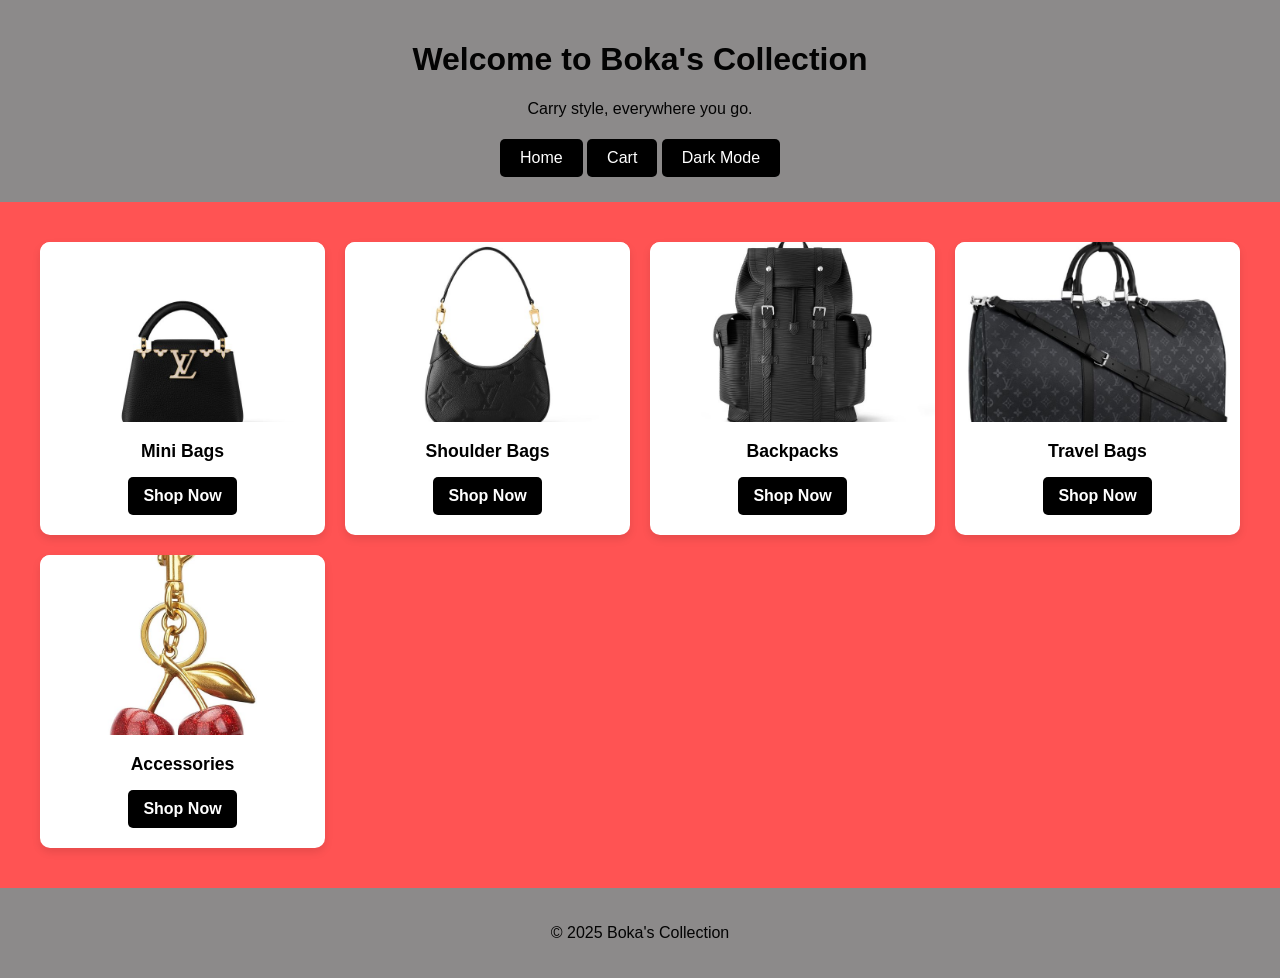
<file: index.html>
<!DOCTYPE html>
<html lang="en">
<head>
  <meta charset="UTF-8" />
  <meta name="viewport" content="width=device-width, initial-scale=1.0" />
  <title>Boka's Collection</title>
  <link rel="stylesheet" href="style.css" />
</head>
<body>
  <header>
    <h1>Welcome to Boka's Collection</h1>
    <p>Carry style, everywhere you go.</p>
    <nav class="navbar">
      <a href="index.html"><button class="button-black">Home</button></a>
      <a href="cart.html"><button class="button-black">Cart</button></a>
      <a href="theme-toggle.js"><button class="button-black">Dark Mode</button></a>
    </nav>
  </header>

  <!-- Categories Section -->
  <main id="categories" class="categories-container">
    <section class="category">
      <img src="assets/images/mini bags.jpeg" alt="Mini Bags" />
      <h2>Mini Bags</h2>
      <a href="mini-bags.html" class="shop-button">Shop Now</a>
    </section>
    <section class="category">
      <img src="assets/images/shoulder bags.jpeg" alt="Shoulder Bags" />
      <h2>Shoulder Bags</h2>
      <a href="shoulder-bags.html" class="shop-button">Shop Now</a>
    </section>
    <section class="category">
      <img src="assets/images/backpacks.jpeg" alt="Backpacks" />
      <h2>Backpacks</h2>
      <a href="backpacks.html" class="shop-button">Shop Now</a>
    </section>
    <section class="category">
      <img src="assets/images/travel bags.jpeg" alt="Travel Bags" />
      <h2>Travel Bags</h2>
      <a href="travel-bags.html" class="shop-button">Shop Now</a>
    </section>
    <section class="category">
      <img src="assets/images/accessories.jpeg" alt="Accessories" />
      <h2>Accessories</h2>
      <a href="accessories.html" class="shop-button">Shop Now</a>
    </section>
  </main>

  <footer>
    <p>&copy; 2025 Boka's Collection</p>
  </footer>

  <script src="theme-toggle.js"></script>
</body>
</html>
</file>
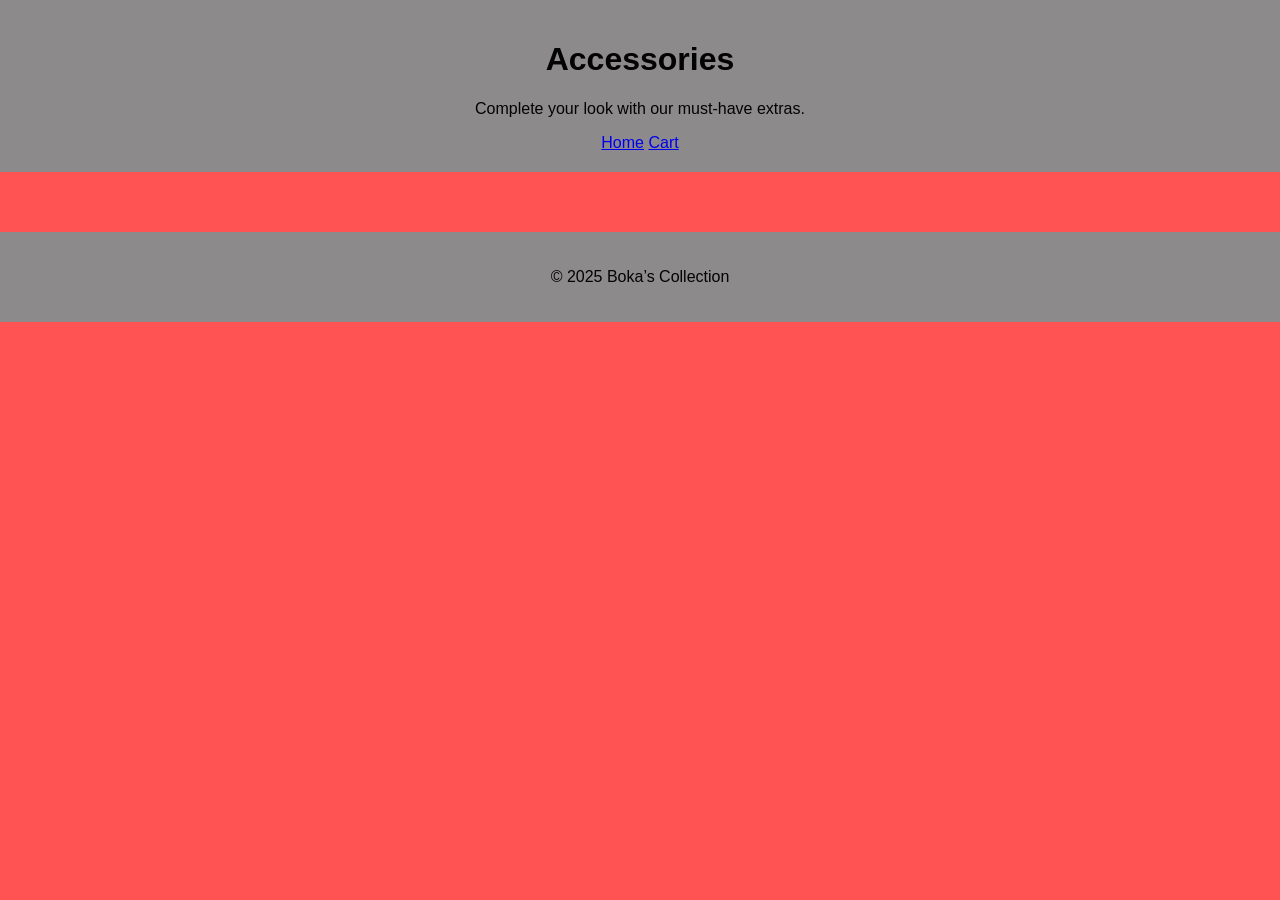
<file: accessories.html>
<!DOCTYPE html>
<html lang="en">
<head>
  <meta charset="UTF-8" />
  <meta name="viewport" content="width=device-width, initial-scale=1.0" />
  <title>Accessories – Boka’s Collection</title>
  <link rel="stylesheet" href="style.css" />
</head>
<body>
  <header class="page-header">
    <h1>Accessories</h1>
    <p>Complete your look with our must-have extras.</p>
    <nav>
      <a href="index.html">Home</a>
      <a href="cart.html">Cart</a>
    </nav>
  </header>

  <!-- EMPTY container; script.js will inject product cards here -->
  <main class="product-grid" id="accessories"></main>

  <footer><p>&copy; 2025 Boka’s Collection</p></footer>
  <script src="script.js" defer></script>
</body>
</html>
</file>
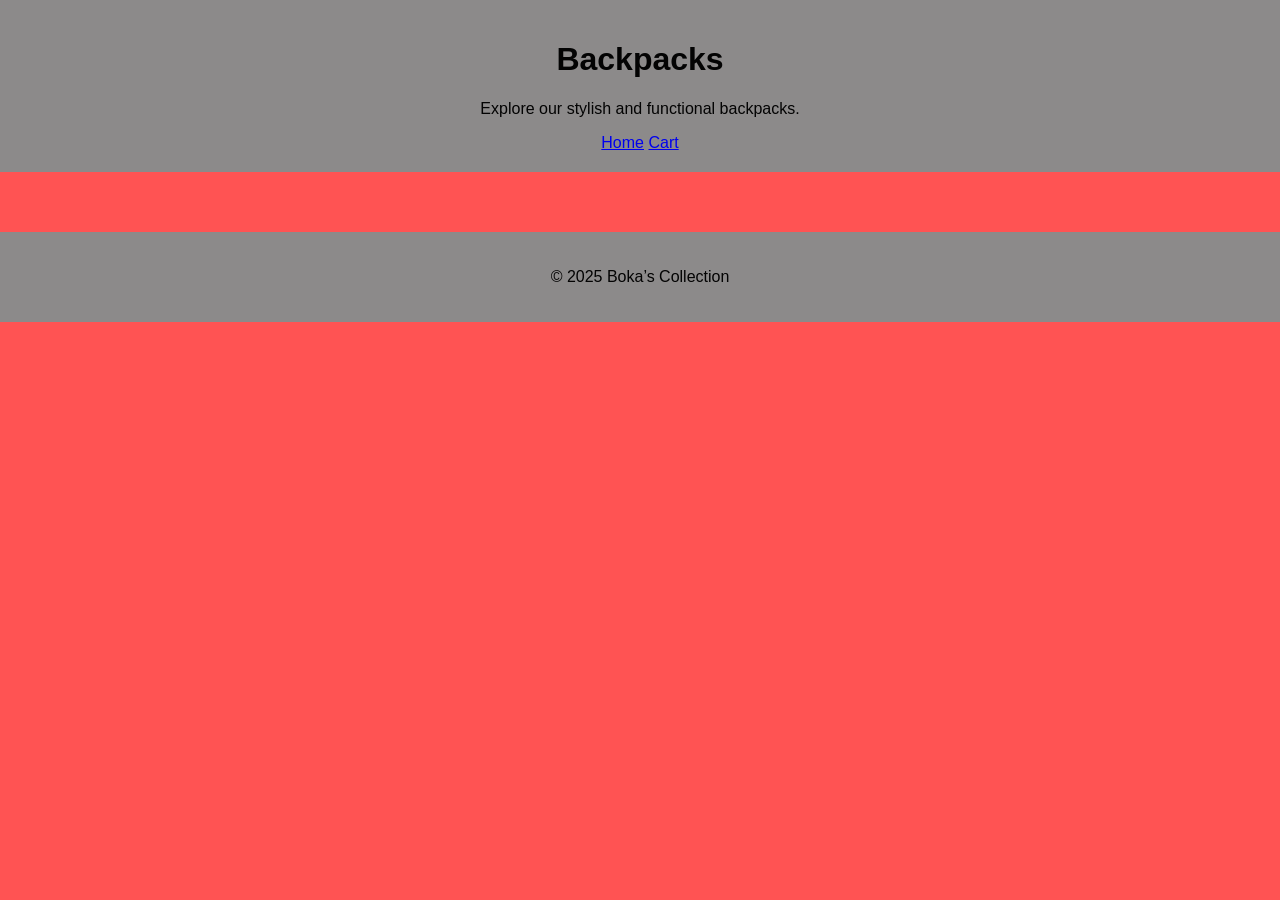
<file: backpacks.html>
<!DOCTYPE html>
<html lang="en">
<head>
  <meta charset="UTF-8" />
  <meta name="viewport" content="width=device-width, initial-scale=1.0" /> 
  <title>Backpacks – Boka’s Collection</title>
  <link rel="stylesheet" href="style.css" />
</head>
<body>
  <header class="page-header">
    <h1>Backpacks</h1>
    <p>Explore our stylish and functional backpacks.</p>
    <nav>
      <a href="index.html">Home</a>
      <a href="cart.html">Cart</a>
    </nav>
  </header>

  <!-- EMPTY container; script.js will inject product cards here -->
  <main class="product-grid" id="backpacks"></main>

  <footer><p>&copy; 2025 Boka’s Collection</p></footer>
  <script src="script.js" defer></script>
</body>
</html>
</file>
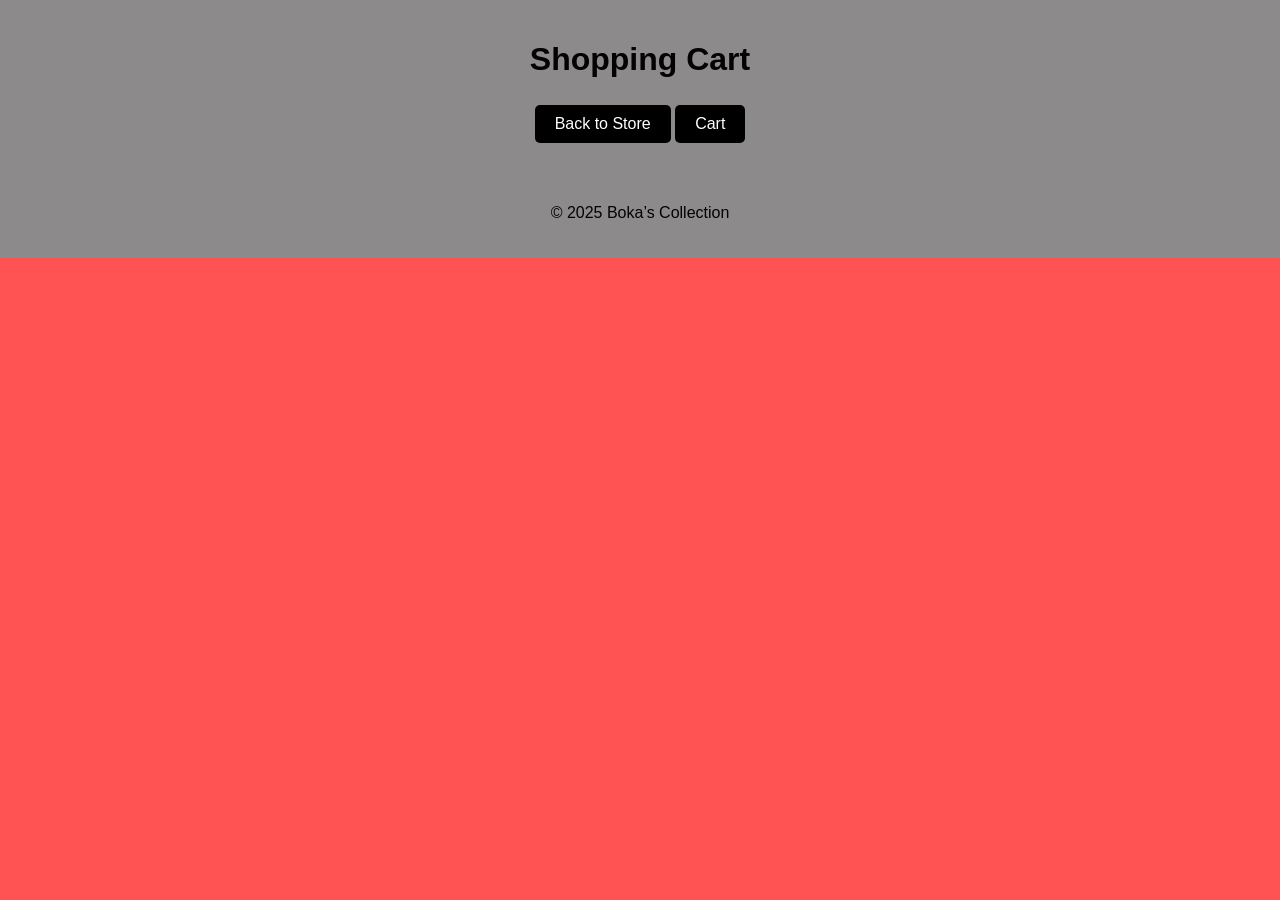
<file: cart.html>
<!DOCTYPE html>
<html lang="en">
<head>
  <meta charset="UTF-8" />
  <meta name="viewport" content="width=device-width, initial-scale=1.0" />
  <title>Shopping Cart – Boka’s Collection</title>
  <link rel="stylesheet" href="style.css" />
</head>
<body>
  <header>
    <h1>Shopping Cart</h1>
    <nav class="navbar">
      <div class="nav-links">
        <a href="index.html"><button class="button-black">Back to Store</button></a>
        <a href="cart.html"><button class="button-black">Cart</button></a>
      </div>
    </nav>
  </header>

  <main>
    <div id="cart-items"></div>
    <div id="cart-summary"></div>
  </main>

  <footer><p>&copy; 2025 Boka’s Collection</p></footer>
  <script src="script.js" defer></script>
</body>
</html>
</file>
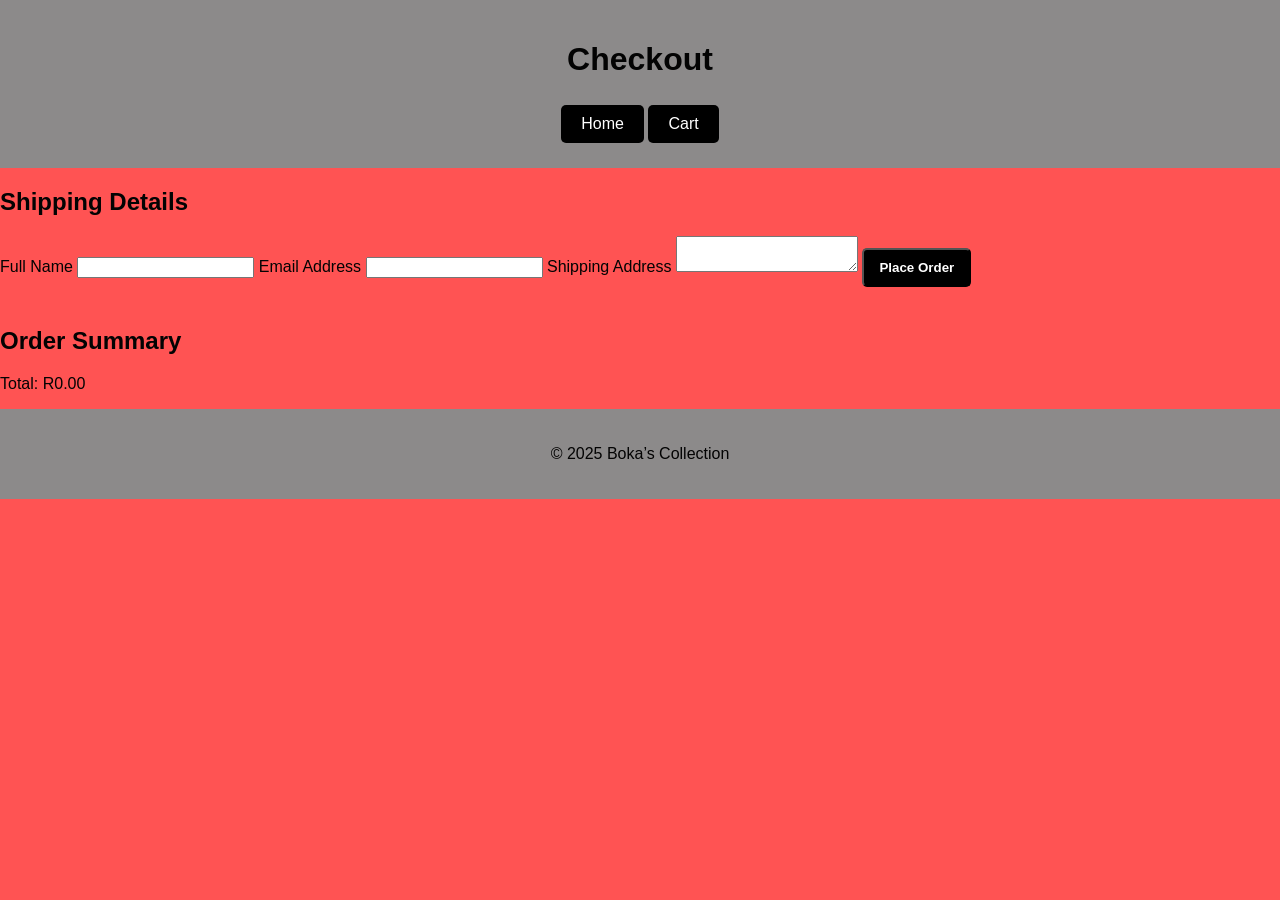
<file: checkout.html>
<!DOCTYPE html>
<html lang="en">
<head>
  <meta charset="UTF-8" />
  <meta name="viewport" content="width=device-width, initial-scale=1.0"/>
  <title>Checkout – Boka’s Collection</title>
  <link rel="stylesheet" href="style.css" />
</head>
<body>
  <header class="page-header">
    <h1>Checkout</h1>
    <nav>
      <a href="index.html"><button class="button-black">Home</button></a>
      <a href="cart.html"><button class="button-black">Cart</button></a>
    </nav>
  </header>

  <main class="checkout-container">
    <section class="checkout-form">
      <h2>Shipping Details</h2>
      <form id="checkout-form">
        <label for="name">Full Name</label>
        <input type="text" id="name" name="name" required />

        <label for="email">Email Address</label>
        <input type="email" id="email" name="email" required />

        <label for="address">Shipping Address</label>
        <textarea id="address" name="address" required></textarea>

        <button type="submit" class="shop-button">Place Order</button>
      </form>
    </section>

    <section class="checkout-summary">
      <h2>Order Summary</h2>
      <ul id="checkout-items"></ul>
      <p class="total">Total: R<span id="checkout-total">0.00</span></p>
    </section>
  </main>

  <footer><p>&copy; 2025 Boka’s Collection</p></footer>
  <script src="script.js" defer></script>
</body>
</html>
</file>
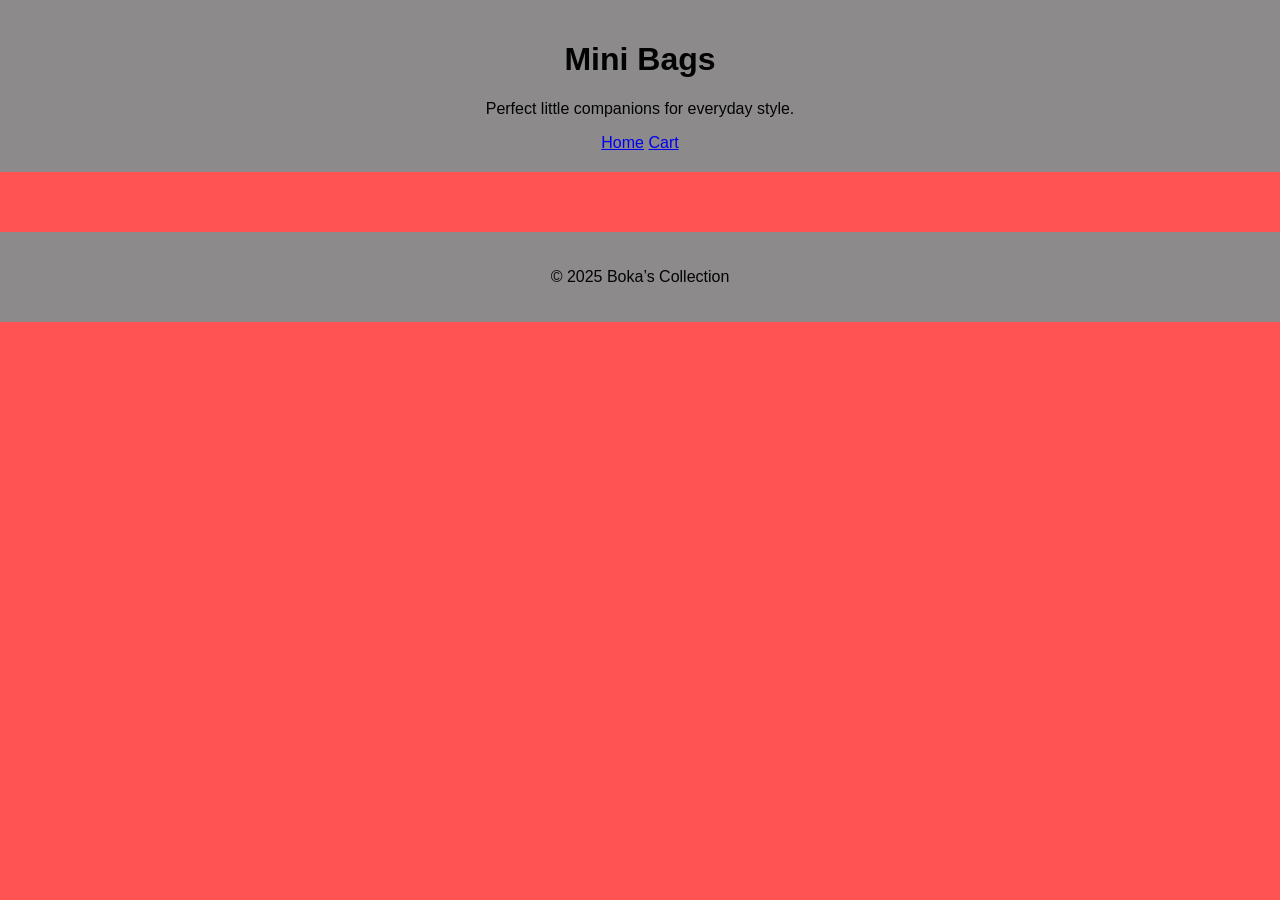
<file: mini-bags.html>
<!DOCTYPE html>
<html lang="en">
<head>
  <meta charset="UTF-8" />
  <meta name="viewport" content="width=device-width, initial-scale=1.0" />
  <title>Mini Bags – Boka’s Collection</title>
  <link rel="stylesheet" href="style.css" />
</head>
<body>
  <header class="page-header">
    <h1>Mini Bags</h1>
    <p>Perfect little companions for everyday style.</p>
    <nav>
      <a href="index.html">Home</a>
      <a href="cart.html">Cart</a>
    </nav>
  </header>

  <!-- EMPTY container; script.js will inject product cards here -->
  <main class="product-grid" id="mini"></main>

  <footer><p>&copy; 2025 Boka’s Collection</p></footer>
  <script src="script.js" defer></script>
</body>
</html>
</file>
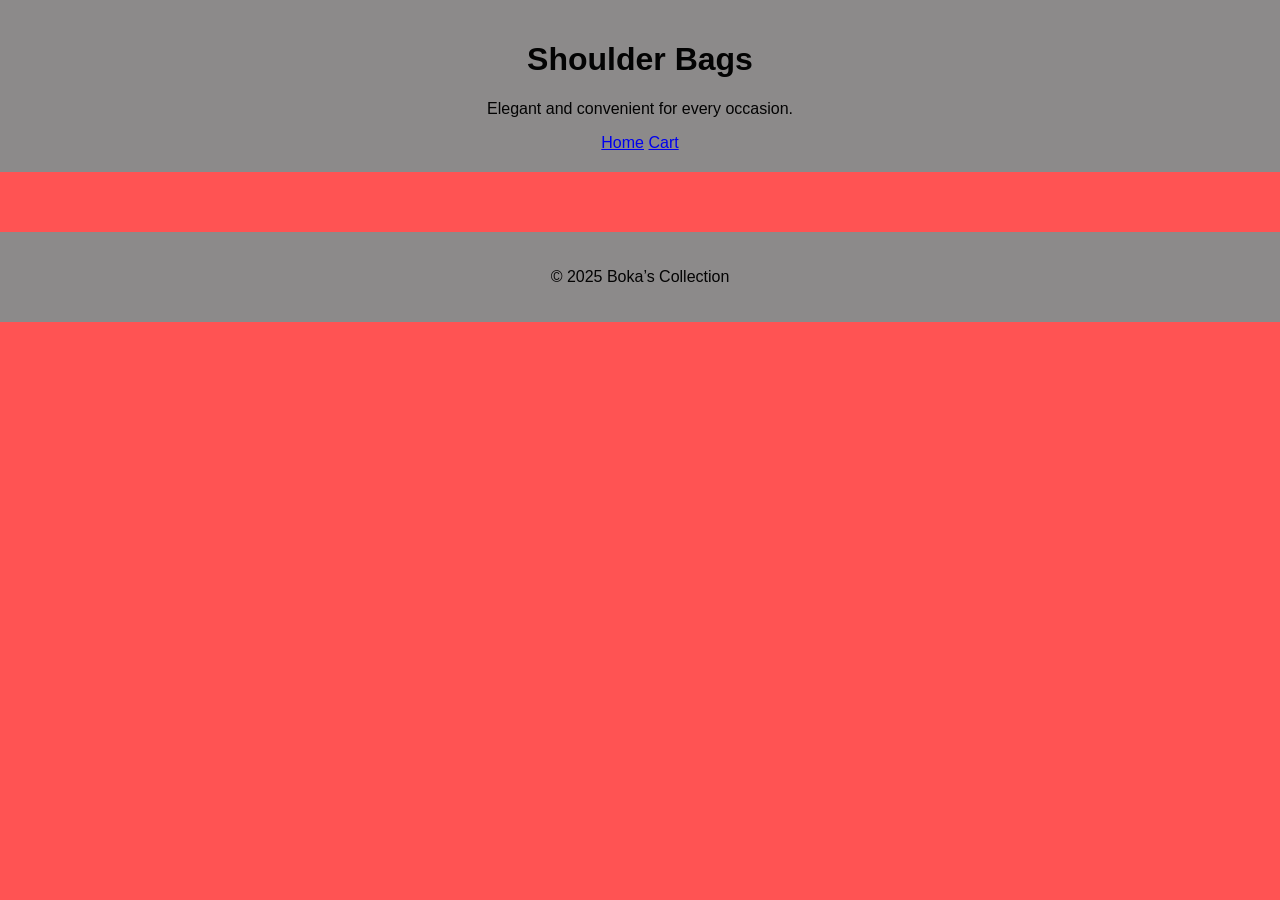
<file: shoulder-bags.html>
<!DOCTYPE html>
<html lang="en">
<head>
  <meta charset="UTF-8" />
  <meta name="viewport" content="width=device-width, initial-scale=1.0" />
  <title>Shoulder Bags – Boka’s Collection</title>
  <link rel="stylesheet" href="style.css" />
</head>
<body>
  <header class="page-header">
    <h1>Shoulder Bags</h1>
    <p>Elegant and convenient for every occasion.</p>
    <nav>
      <a href="index.html">Home</a>
      <a href="cart.html">Cart</a>
    </nav>
  </header>

  <!-- EMPTY container; script.js will inject product cards here -->
  <main class="product-grid" id="shoulder-bags"></main>

  <footer><p>&copy; 2025 Boka’s Collection</p></footer>
  <script src="script.js" defer></script>
</body>
</html>
</file>
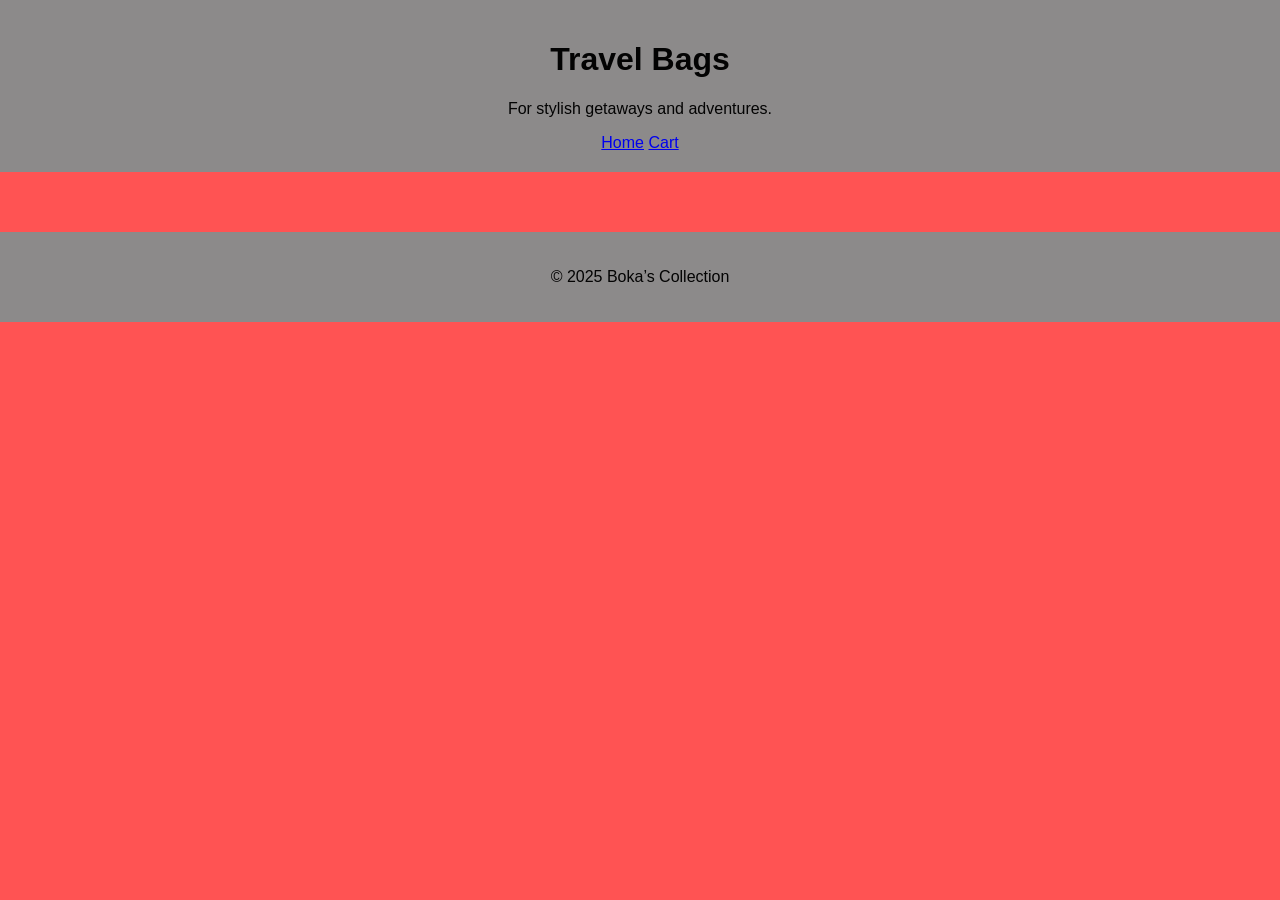
<file: travel-bags.html>
<!DOCTYPE html>
<html lang="en">
<head>
  <meta charset="UTF-8" />
  <meta name="viewport" content="width=device-width, initial-scale=1.0" />
  <title>Travel Bags – Boka’s Collection</title>
  <link rel="stylesheet" href="style.css" />
</head>
<body>
  <header class="page-header">
    <h1>Travel Bags</h1>
    <p>For stylish getaways and adventures.</p>
    <nav>
      <a href="index.html">Home</a>
      <a href="cart.html">Cart</a>
    </nav>
  </header>

  <!-- EMPTY container; script.js will inject product cards here -->
  <main class="product-grid" id="travel-bags"></main>

  <footer><p>&copy; 2025 Boka’s Collection</p></footer>
  <script src="script.js" defer></script>
</body>
</html>
</file>
<file: style.css>
/* Global */
body {
    margin: 0;
    font-family: Arial, sans-serif;
    background-color: rgb(255, 83, 83);
    color: rgb(3, 3, 3);
}

/* Header and footer */
header, footer {
    background-color: rgb(140, 138, 138);
    text-align: center;
    padding: 20px 0;
}

/* Main grid layout */
.categories-container {
    display: grid;
    grid-template-columns: repeat(auto-fit, minmax(250px, 1fr));
    gap: 20px;
    padding: 40px;
    max-width: 1200px;
    margin: 0 auto;
}

/* Category card */
.category {
    background-color: white;
    color: black;
    border-radius: 10px;
    overflow: hidden;
    box-shadow: 0 4px 8px rgba(0, 0, 0, 0.1);
    text-align: center;
    transition: transform 0.3s ease;
}

.category:hover {
    transform: scale(1.03);
}

/* Images */
.category img {
    width: 100%;
    height: 180px;
    object-fit: cover;
}

/* Text */
.category h2 {
    margin: 15px 0;
    font-size: 1.1rem;
}

/* Shop Now button */
.shop-button {
    background-color: black;
    color: white;
    padding: 10px 15px;
    text-decoration: none;
    border-radius: 5px;
    margin-bottom: 20px;
    display: inline-block;
    font-weight: bold;
    transition: background-color 0.3s ease;
}

.shop-button:hover {
    background-color: #333;
}

.product-grid {
  display: grid;
  grid-template-columns: repeat(auto-fit, minmax(220px, 1fr));
  gap: 20px;
  padding: 30px;
}

.product-card {
  background-color: #fff;
  border: 1px solid #ccc;
  border-radius: 8px;
  text-align: center;
  padding: 15px;
  transition: box-shadow 0.3s ease;
}

.product-card img {
  width: 100%;
  height: auto;
  border-radius: 5px;
}

.product-card h2 {
  font-size: 1.2em;
  margin: 10px 0 5px;
}

.product-card p {
  color: #333;
  font-weight: bold;
}

.add-to-cart {
  background-color: black;
  color: white;
  padding: 10px 16px;
  border: none;
  border-radius: 5px;
  font-weight: bold;
  cursor: pointer;
  margin-top: 10px;
}

.add-to-cart:hover {
  background-color: #333;
}

.button-black {
  background-color: black;
  color: white;
  border: none;
  padding: 10px 20px;
  margin: 5px 0;
  cursor: pointer;
  font-size: 16px;
  border-radius: 5px;
  transition: background-color 0.3s ease;
}

.button-black:hover {
  background-color: #333;
}
</file>
